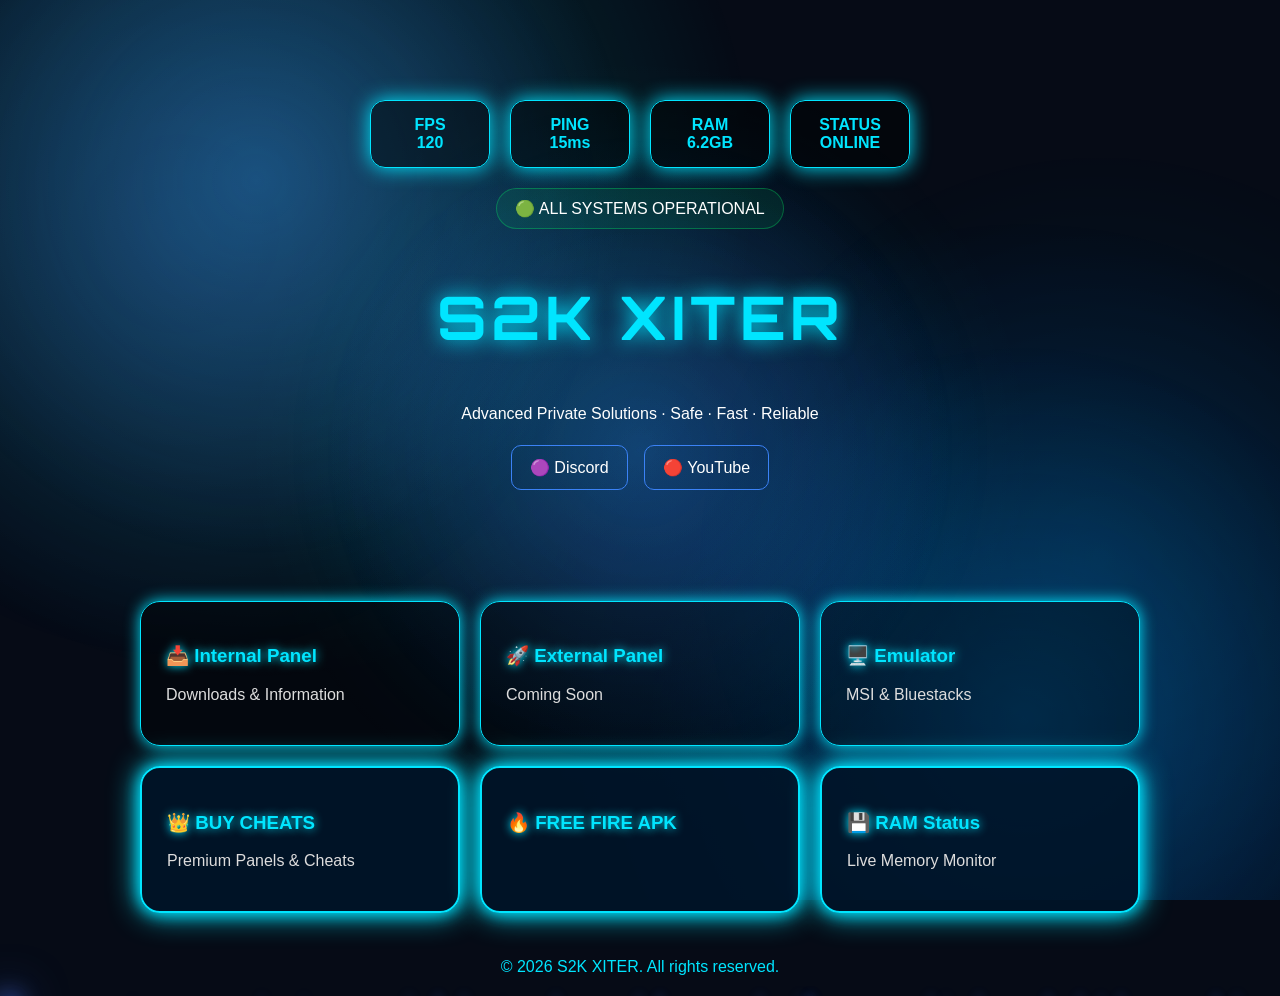
<file: index.html>
<!doctype html><html><head>
<meta name='viewport' content='width=device-width,initial-scale=1'>
<link rel='stylesheet' href='css/style.css'>
  <link href="https://fonts.googleapis.com/css2?family=Orbitron:wght@700&display=swap" rel="stylesheet">
<title>S2K XITER</title></head><body><div id='loader'><h1>S2K XITER</h1></div><div class='live-bg'></div>
<div class='bg'></div>
<section class='hero'> 
<div class="gaming-stats">

<div class="stat-box">
FPS<br>120
</div>

<div class="stat-box">
PING<br>15ms
</div>

<div class="stat-box">
RAM<br>6.2GB
</div>

<div class="stat-box">
STATUS<br>ONLINE
</div>

</div>
<div class='status'>🟢 ALL SYSTEMS OPERATIONAL</div>
<h1 class="hero-title" style="font-family:'Orbitron',sans-serif;font-size:60px;letter-spacing:4px;color:#00e5ff;text-shadow:0 0 20px #00e5ff;">
S2K XITER
</h1>
<p>Advanced Private Solutions · Safe · Fast · Reliable</p>
<div class='buttons'>
<a href="https://discord.gg/SNsgetCyT">🟣 Discord</a>
<a href="https://www.youtube.com/@s2k_xit2008">🔴 YouTube</a>
</div>
</section>
<div class='cards'>
<a class='card' href='internal-panel.html'><h3>📥 Internal Panel</h3><p>Downloads & Information</p></a>
<a class='card' href='external-panel.html'><h3>🚀 External Panel</h3><p>Coming Soon</p></a>
<a class='card' href='emulator.html'><h3>🖥️ Emulator</h3><p>MSI & Bluestacks</p></a>
<a class='card' href='fps-boost.html'><h3>👑 BUY CHEATS</h3><p>Premium Panels & Cheats</p></a>
<a class='card' href='device-boost.html'><h3>🔥 FREE FIRE APK</h3></a>
<a class='card' href='ram-status.html'>
    <h3>💾 RAM Status</h3>
    <p>Live Memory Monitor</p>
</a>
</div>
  <footer style="text-align:center;padding:20px;color:#00e5ff;">
    © 2026 S2K XITER. All rights reserved.
</footer>
<script src='js/particles.js'></script><script src='js/premium.js'></script><script src='js/parallax.js'></script>
</body></html>
</file>
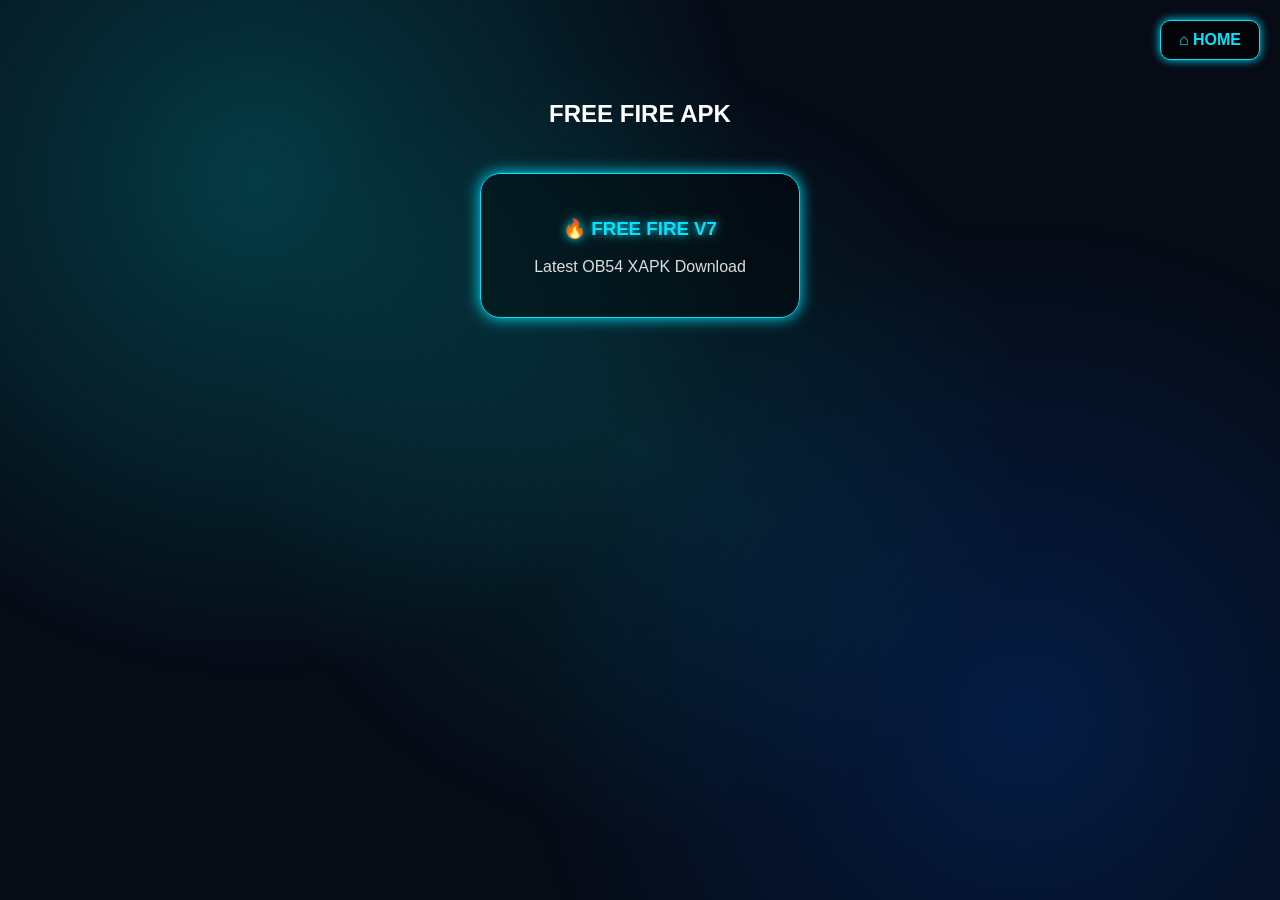
<file: device-boost.html>
<!DOCTYPE html>
<html>
<head>
<title>FREE FIRE APK</title>
<link rel="stylesheet" href="css/style.css">
</head>
<body>
<a href="index.html" class="home-btn">⌂ HOME</a>
<section class="hero">
    <h1>FREE FIRE APK</h1>

    <div class="cards">

        <a class="card"
        href="https://www.mediafire.com/file/20431w75ty0zlk3/FREE_FIRE_OB54_S2K_XITER_.xapk/file?dkey=j1x79i8cqti&r=1637"
        target="_blank">

            <h3>🔥 FREE FIRE V7</h3>
            <p>Latest OB54 XAPK Download</p>

        </a>

    </div>

</section>

</body>
</html>
</file>
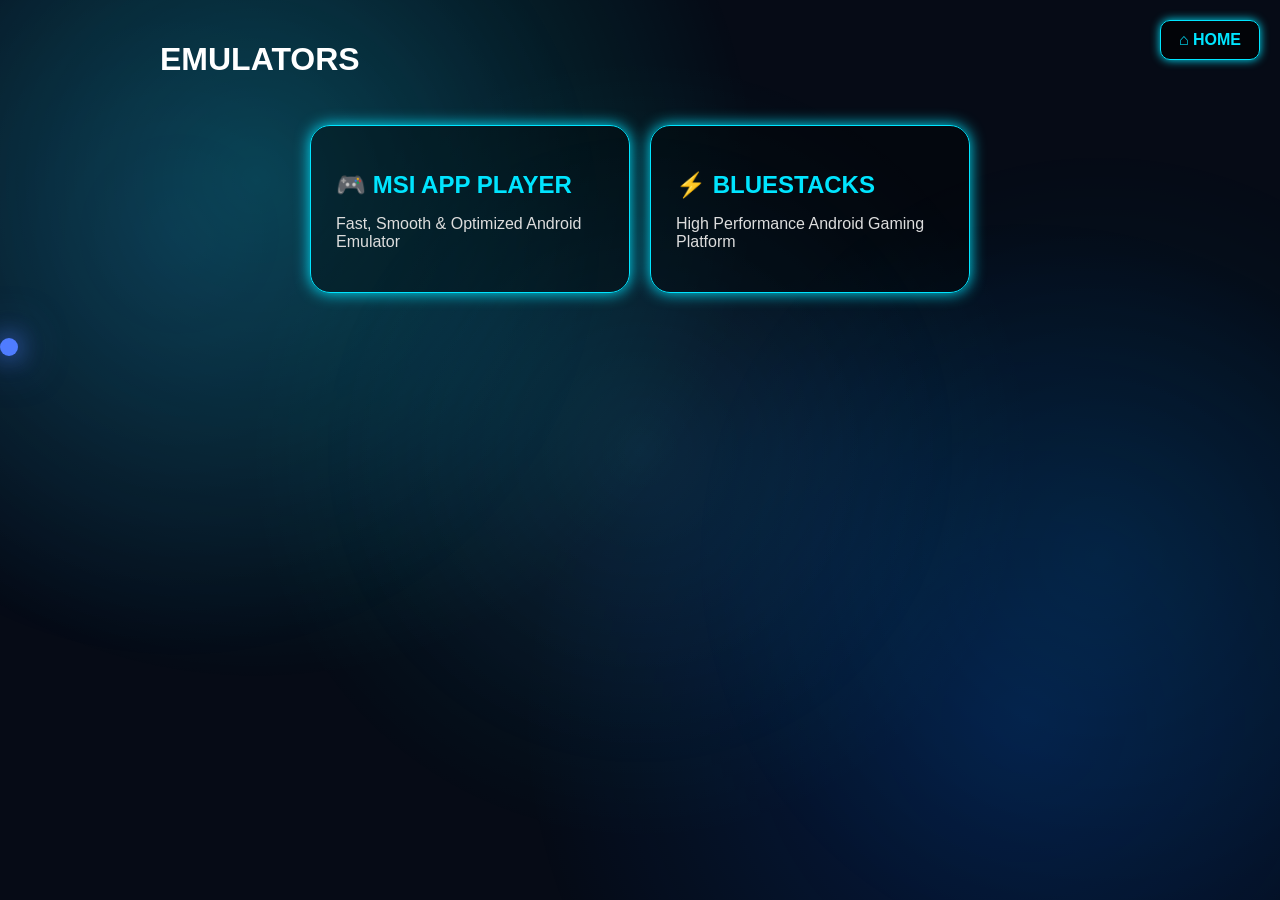
<file: emulator.html>
<html>
<head>
<link rel='stylesheet' href='css/style.css'>
</head>

<body>

<a href="index.html" class="home-btn">⌂ HOME</a>

<div class='wrap'>
<h1>EMULATORS</h1>

<div class='cards'>

<a class="card" href="https://www.mediafire.com/file/w0x16ah3nqd4jvv/Msi_App_Player.rar/file">
    <h2>🎮 MSI APP PLAYER</h2>
    <p>Fast, Smooth & Optimized Android Emulator</p>
</a>

<a class="card" href="https://www.mediafire.com/file/uvkfdsjcfbqovde/BlueStacks_App_Player_v5.22.130.1019.exe/file">
    <h2>⚡ BLUESTACKS</h2>
    <p>High Performance Android Gaming Platform</p>
</a>

</div>
</div>
    
<script src="js/parallax.js"></script>
<script src="js/premium.js"></script>

</body>
</html>
</file>
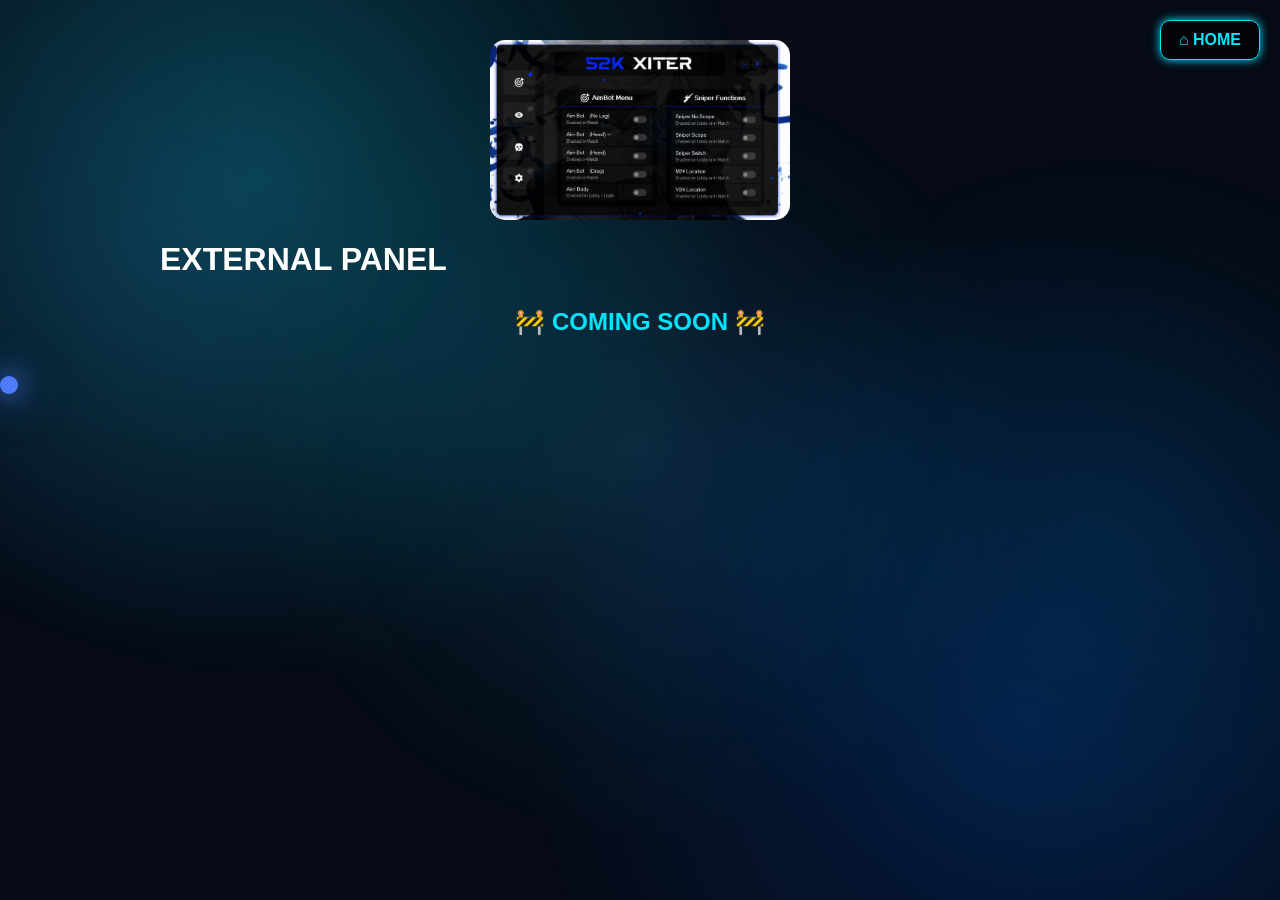
<file: external-panel.html>
<html>
<head>
    <link rel="stylesheet" href="css/style.css">
</head>

<body>

<a href="index.html" class="home-btn">⌂ HOME</a>

<div class="wrap">

    <img src="images/cda5bb25-c7d2-4fa8-ba25-c205ded6f461.jpg"
         style="width:300px;border-radius:15px;display:block;margin:20px auto;">

    <h1>EXTERNAL PANEL</h1>

    <h2 style="color:#00e5ff;text-align:center;margin-top:30px;">
        🚧 COMING SOON 🚧
    </h2>

</div>

<script src="js/parallax.js"></script>
<script src="js/premium.js"></script>

</body>
</html>
</file>
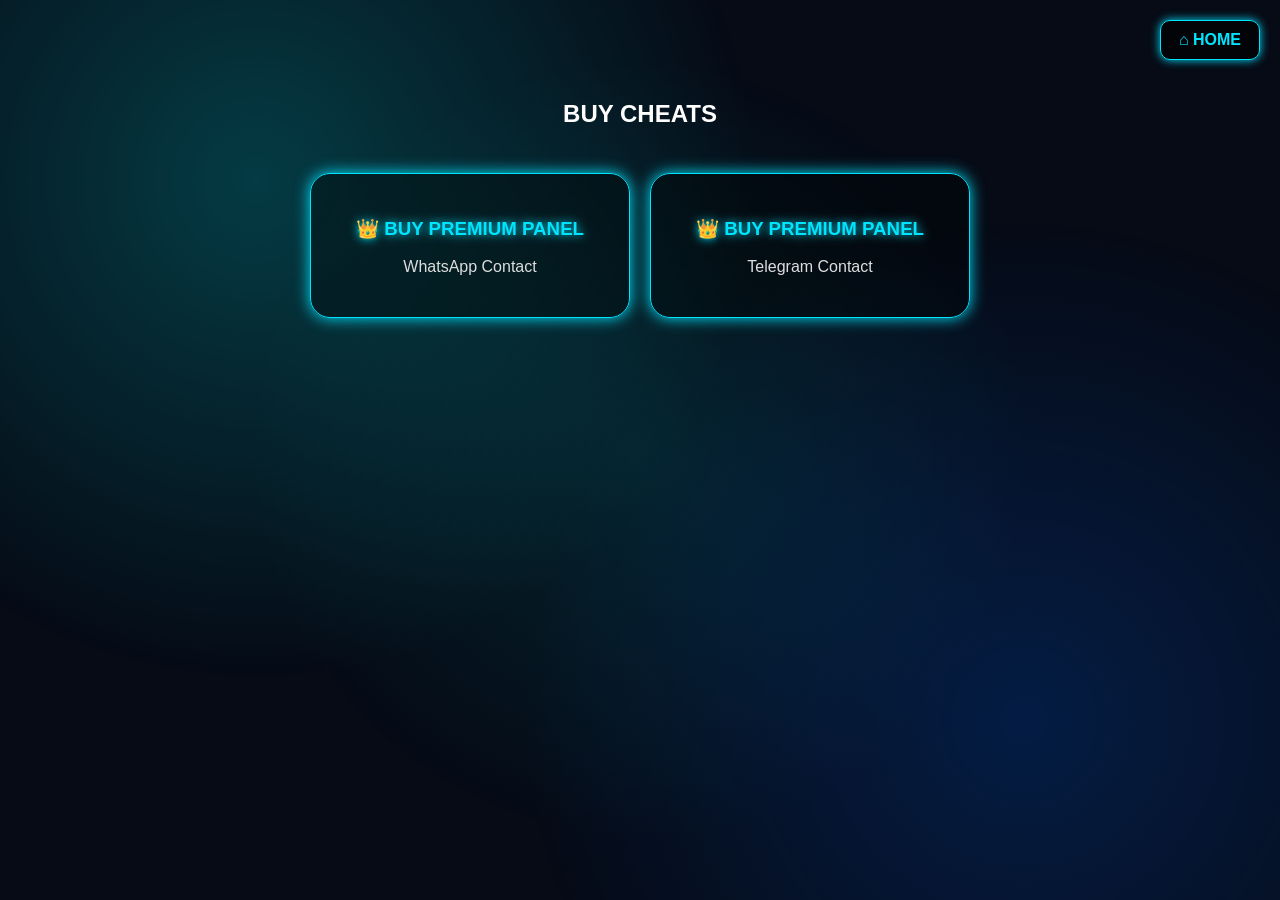
<file: fps-boost.html>
<!DOCTYPE html>
<html>
<head>
<title>BUY CHEATS</title>
<link rel="stylesheet" href="css/style.css">
</head>

<body>
<a href="index.html" class="home-btn">⌂ HOME</a>
<section class="hero">
<h1>BUY CHEATS</h1>

<div class="cards">

<a class="card" href="https://wa.me/qr/6TERS4MSHDT4M1" target="_blank">
<h3>👑 BUY PREMIUM PANEL</h3>
<p>WhatsApp Contact</p>
</a>

<a class="card" href="https://t.me/s2k_xit_2008" target="_blank">
<h3>👑 BUY PREMIUM PANEL</h3>
<p>Telegram Contact</p>
</a>

</div>

</section>

</body>
</html>
</file>
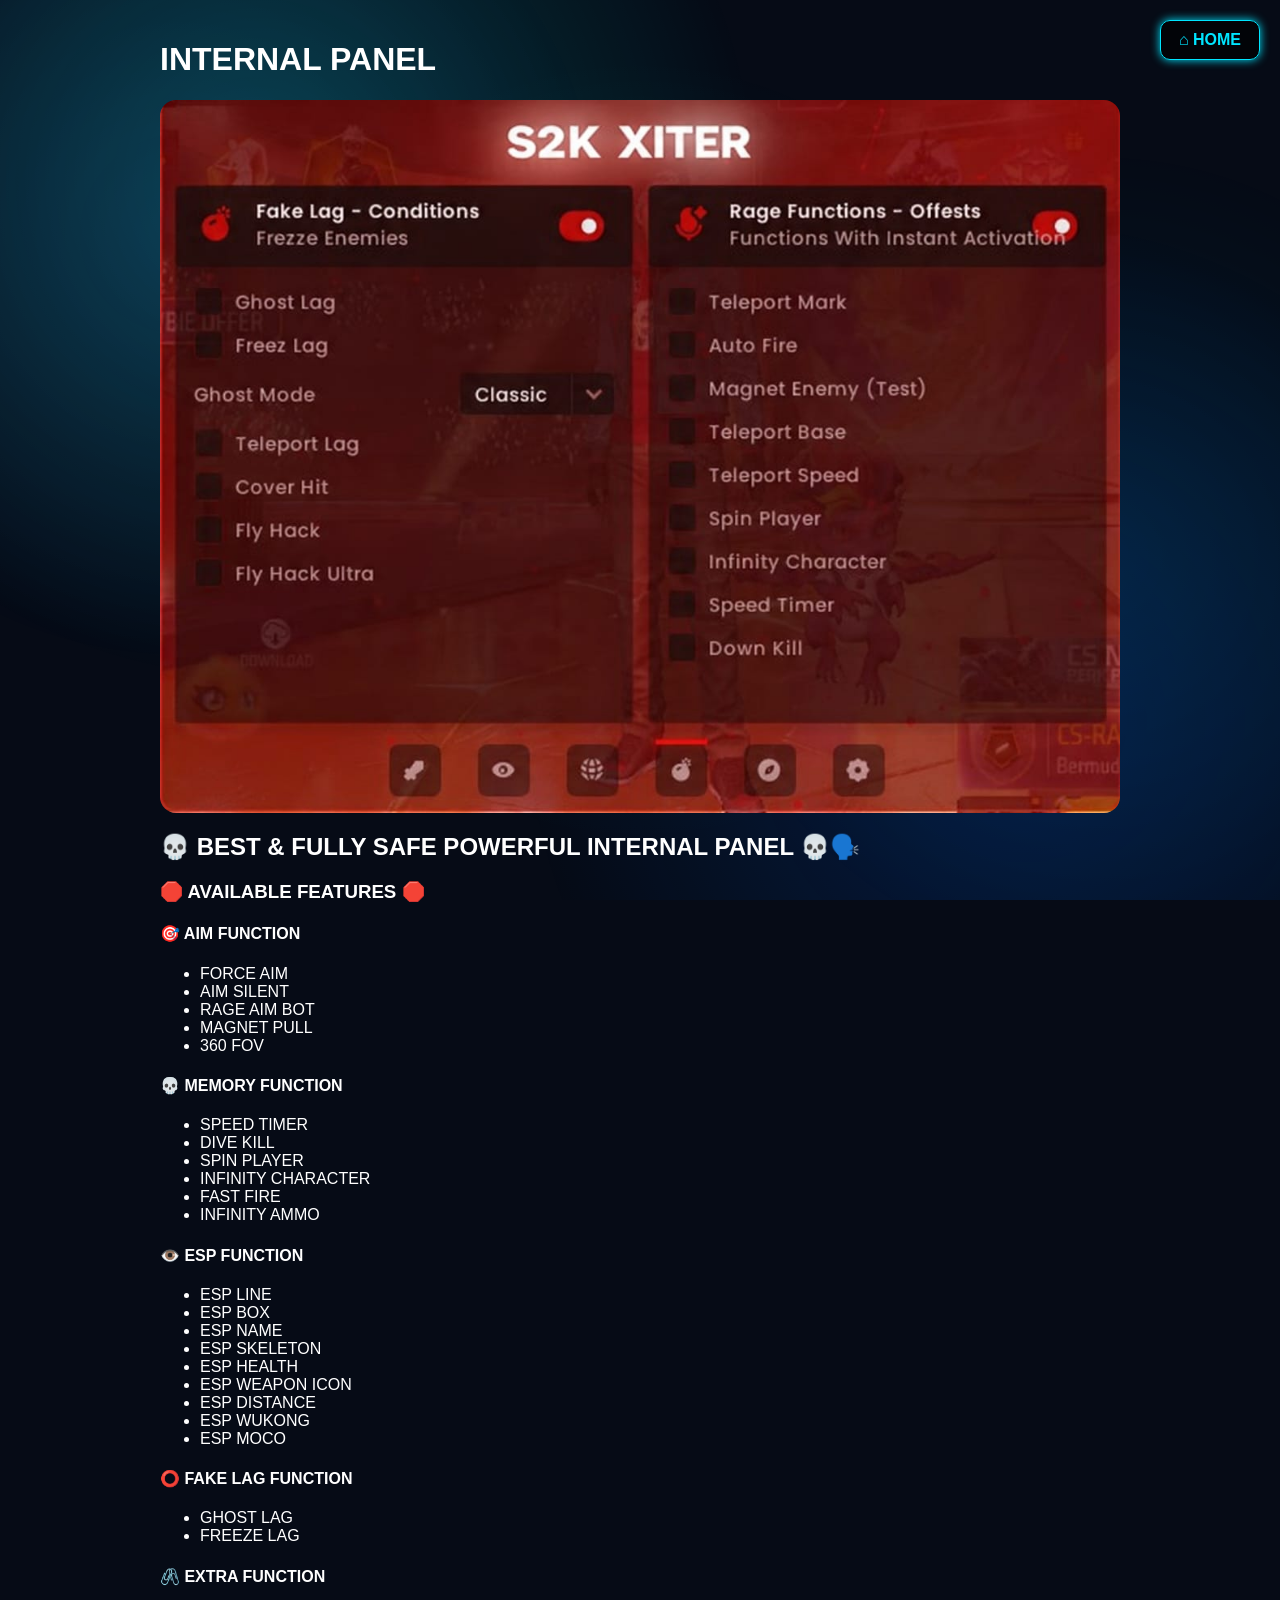
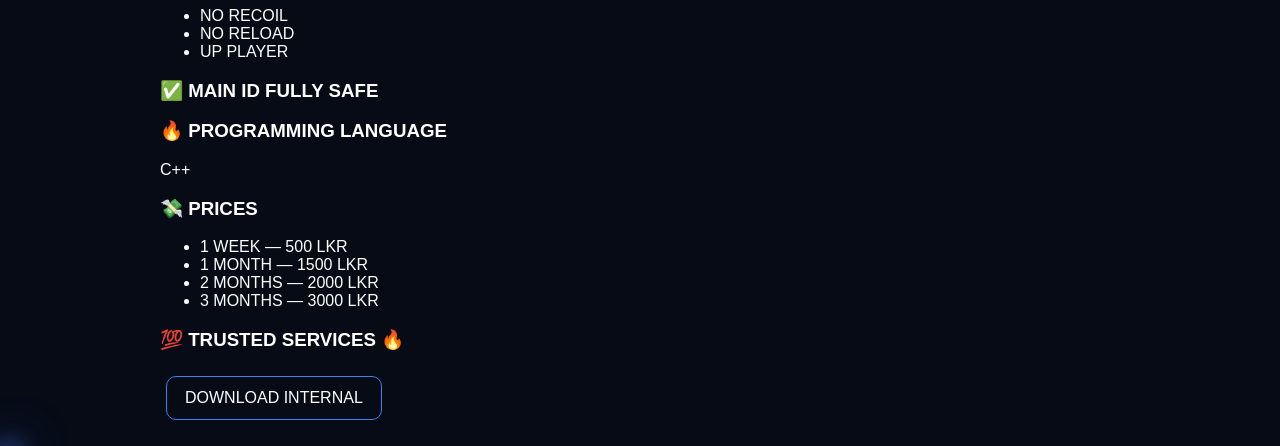
<file: internal-panel.html>
<html><head><link rel='stylesheet' href='css/style.css'></head><body>
  <a href="index.html" class="home-btn">⌂ HOME</a>
  <div class='wrap'>
<h1>INTERNAL PANEL</h1><img class='panel' src='images/internal.jpg'>
<h3><h2>💀 BEST & FULLY SAFE POWERFUL INTERNAL PANEL 💀🗣️</h2>

<h3>🛑 AVAILABLE FEATURES 🛑</h3>

<h4>🎯 AIM FUNCTION</h4>
<ul>
<li>FORCE AIM</li>
<li>AIM SILENT</li>
<li>RAGE AIM BOT</li>
<li>MAGNET PULL</li>
<li>360 FOV</li>
</ul>

<h4>💀 MEMORY FUNCTION</h4>
<ul>
<li>SPEED TIMER</li>
<li>DIVE KILL</li>
<li>SPIN PLAYER</li>
<li>INFINITY CHARACTER</li>
<li>FAST FIRE</li>
<li>INFINITY AMMO</li>
</ul>

<h4>👁️ ESP FUNCTION</h4>
<ul>
<li>ESP LINE</li>
<li>ESP BOX</li>
<li>ESP NAME</li>
<li>ESP SKELETON</li>
<li>ESP HEALTH</li>
<li>ESP WEAPON ICON</li>
<li>ESP DISTANCE</li>
<li>ESP WUKONG</li>
<li>ESP MOCO</li>
</ul>

<h4>⭕ FAKE LAG FUNCTION</h4>
<ul>
<li>GHOST LAG</li>
<li>FREEZE LAG</li>
</ul>

<h4>🖇️ EXTRA FUNCTION</h4>
<ul>
<li>NO RECOIL</li>
<li>NO RELOAD</li>
<li>UP PLAYER</li>
</ul>

<h3>✅ MAIN ID FULLY SAFE</h3>

<h3>🔥 PROGRAMMING LANGUAGE</h3>
<p>C++</p>

<h3>💸 PRICES</h3>
<ul>
<li>1 WEEK — 500 LKR</li>
<li>1 MONTH — 1500 LKR</li>
<li>2 MONTHS — 2000 LKR</li>
<li>3 MONTHS — 3000 LKR</li>
</ul>

<h3>💯 TRUSTED SERVICES 🔥</h3></ul>

  
  <div class='buttons'><a href='https://www.mediafire.com/file/77uc6bjph3po8pw/S2K+XITER.rar/file?dkey=3p4jp9l4pzq&r=168'>DOWNLOAD INTERNAL</a></div>
</div><script src='js/parallax.js'></script><script src='js/premium.js'></script></body></html>
</file>
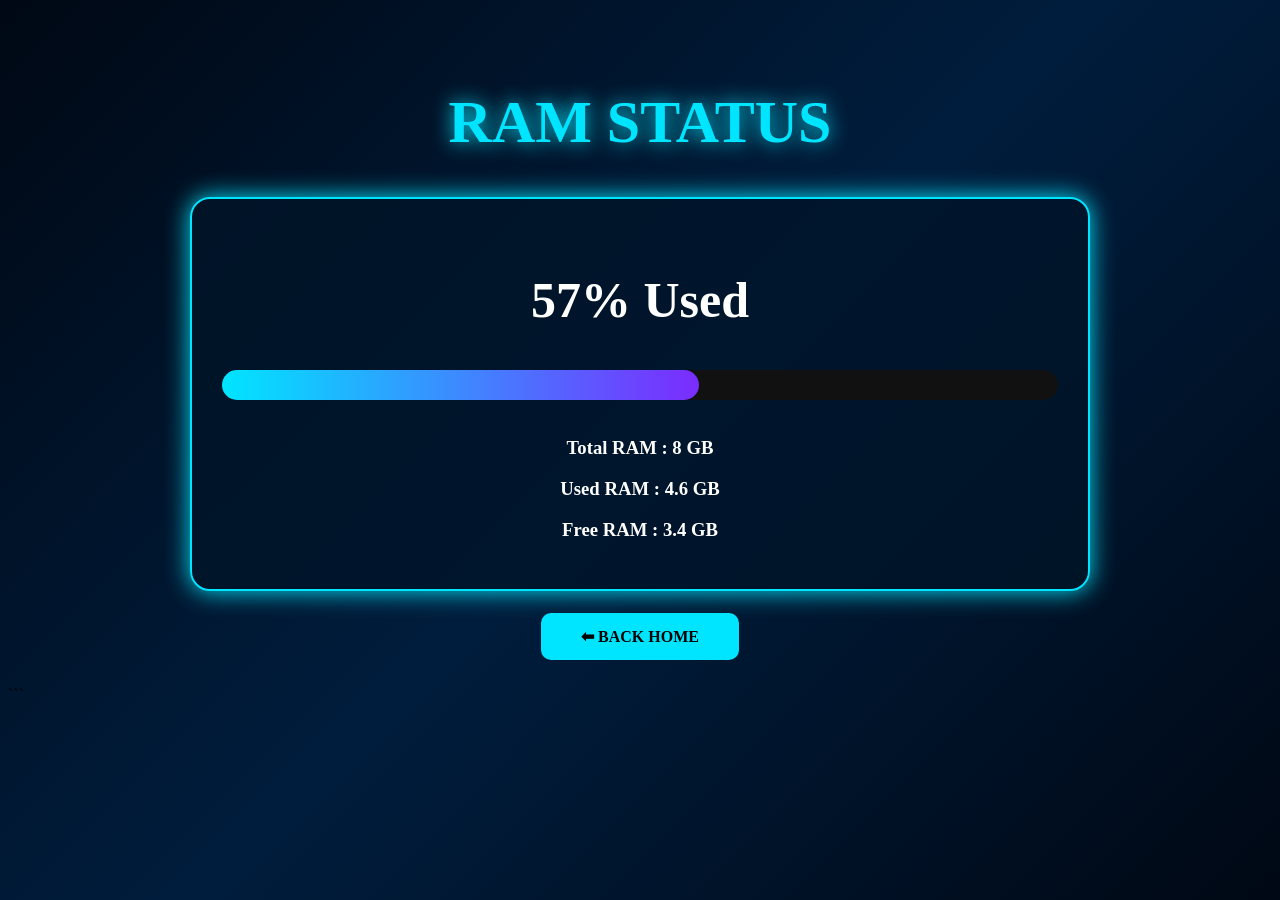
<file: ram-status.html>
<body style="background:linear-gradient(135deg,#000814,#001d3d,#000814);">

<div style="max-width:900px;margin:auto;padding:40px;color:white;text-align:center;">

<h1 style="font-size:60px;color:#00e5ff;text-shadow:0 0 20px #00e5ff;">
RAM STATUS
</h1>

<div style="background:rgba(0,20,40,.8);
border:2px solid #00e5ff;
border-radius:20px;
padding:30px;
margin-top:30px;
box-shadow:0 0 25px #00e5ff;">

<h2 id="ram" style="font-size:50px;">68% Used</h2>

<div style="width:100%;height:30px;background:#111;border-radius:50px;">
<div id="bar"
style="height:30px;width:68%;
background:linear-gradient(90deg,#00e5ff,#7b2cff);
border-radius:50px;">
</div>
</div>

<br>

<h3>Total RAM : 8 GB</h3>
<h3 id="used">Used RAM : 5.4 GB</h3>
<h3 id="free">Free RAM : 2.6 GB</h3>

</div>

<br><br>

<a href="index.html"
style="padding:15px 40px;
background:#00e5ff;
color:black;
text-decoration:none;
border-radius:10px;
font-weight:bold;">
⬅ BACK HOME
</a>

</div>

<script>
let percent = Math.floor(Math.random()*40)+40;

document.getElementById("ram").innerHTML =
percent + "% Used";

document.getElementById("bar").style.width =
percent + "%";

document.getElementById("used").innerHTML =
"Used RAM : " + (8*percent/100).toFixed(1) + " GB";

document.getElementById("free").innerHTML =
"Free RAM : " + (8-(8*percent/100)).toFixed(1) + " GB";
</script>

</body>
```
</file>
<file: css/style.css>
*{box-sizing:border-box}body{margin:0;font-family:Arial;background:#060b16;color:#fff}
.bg{position:fixed;inset:0;background:radial-gradient(circle at center,rgba(0,140,255,.15),transparent 45%);animation:pulse 6s infinite;z-index:-1}
header{text-align:center;padding:40px 20px}.logo{max-width:220px}
.badge{display:inline-block;padding:8px 14px;border:1px solid #3b82f6;border-radius:20px}
.buttons a,.card{transition:.3s}
.buttons a{display:inline-block;margin:6px;padding:12px 18px;border:1px solid #3b82f6;border-radius:10px;color:#fff;text-decoration:none}
.cards{display:grid;grid-template-columns:repeat(auto-fit,minmax(220px,1fr));gap:20px;padding:25px;max-width:1200px;margin:auto}
.card{background:rgba(20,30,60,.75);border:1px solid #00e5ff;border-radius:18px;padding:24px;text-decoration:none;color:#fff;box-shadow:0 0 40px #00e5ff,0 0 80px #00e5ff}
.card:hover,.buttons a:hover{transform:translateY(-5px);box-shadow:0 0 40px #00e5ff,0 0 80px #00e5ff}
.wrap{max-width:1000px;margin:auto;padding:20px}.panel{width:100%;border-radius:16px}
@keyframes pulse{50%{transform:scale(1.08)}}


.hero{padding:80px 20px;text-align:center}
.hero-title{text-shadow:0 0 10px #4f7cff,0 0 30px #4f7cff,0 0 60px #4f7cff;font-size:64px}
.status{display:inline-block;padding:10px 18px;border-radius:50px;border:1px solid rgba(0,255,100,.3);background:rgba(0,255,100,.08)}
body:before{content:"";position:fixed;inset:0;background:
radial-gradient(circle at 20% 20%,rgba(79,124,255,.15),transparent 30%),
radial-gradient(circle at 80% 80%,rgba(79,124,255,.12),transparent 30%);
animation:floatGlow 8s ease-in-out infinite;z-index:-1}
@keyframes floatGlow{50%{transform:scale(1.08)}}
.card:hover{transform:translateY(-10px) scale(1.02)}


/* Premium mouse hover effects */
.card{
    position:relative;
    overflow:hidden;
}
.card::before{
    content:"";
    position:absolute;
    top:-50%;
    left:-50%;
    width:200%;
    height:200%;
    background:linear-gradient(45deg,transparent,rgba(79,124,255,.25),transparent);
    opacity:0;
    transition:.5s;
}
.card:hover{
    transform:translateY(-12px) scale(1.03);
    box-shadow:0 0 20px rgba(79,124,255,.5),0 0 40px rgba(79,124,255,.35),0 0 80px rgba(79,124,255,.2);
}
.card:hover::before{
    opacity:1;
    animation:shine 1.2s linear;
}
.buttons a:hover{
    transform:translateY(-4px);
    background:#4f7cff;
    box-shadow:0 0 15px #4f7cff,0 0 30px #4f7cff,0 0 60px rgba(79,124,255,.5);
}
@keyframes shine{
    0%{transform:translateX(-100%) rotate(45deg);}
    100%{transform:translateX(100%) rotate(45deg);}
}


/* Live animated background */
.live-bg{
    position:fixed;
    top:0;left:0;
    width:100%;height:100%;
    z-index:-1;
    background:
      radial-gradient(circle at 20% 20%, rgba(79,124,255,.25), transparent 30%),
      radial-gradient(circle at 80% 80%, rgba(0,183,255,.20), transparent 30%),
      radial-gradient(circle at 50% 50%, rgba(79,124,255,.15), transparent 40%);
    animation:liveBackground 12s ease-in-out infinite alternate;
}
@keyframes liveBackground{
  0%{transform:scale(1) translate(0,0);}
  50%{transform:scale(1.15) translate(-20px,-20px);}
  100%{transform:scale(1.05) translate(20px,20px);}
}

.particle{position:fixed;width:4px;height:4px;border-radius:50%;background:#4f7cff;
box-shadow:0 0 12px #4f7cff;pointer-events:none;animation:floatP 12s linear infinite}
@keyframes floatP{from{transform:translateY(100vh)}to{transform:translateY(-120px)}}
.nav-glow{animation:navPulse 3s infinite}
@keyframes navPulse{50%{filter:drop-shadow(0 0 12px #4f7cff)}}


/* Loading screen */
#loader{position:fixed;inset:0;background:#050914;display:flex;align-items:center;justify-content:center;z-index:9999;flex-direction:column}
#loader h1{color:#4f7cff;text-shadow:0 0 20px #4f7cff;animation:pulseLogo 1.5s infinite}
@keyframes pulseLogo{50%{transform:scale(1.08)}}

/* Mouse orb */
#orb{position:fixed;width:18px;height:18px;border-radius:50%;background:#4f7cff;
box-shadow:0 0 25px #4f7cff,0 0 50px #4f7cff;pointer-events:none;z-index:9998}

/* Navbar */
.navbar{display:flex;justify-content:center;gap:15px;padding:15px;backdrop-filter:blur(10px)}
.navbar a{color:white;text-decoration:none;padding:10px 16px;border:1px solid rgba(79,124,255,.4);border-radius:10px}
.navbar a:hover{box-shadow:0 0 20px #4f7cff}

/* Page transitions */
body{animation:fadeIn .7s ease}
@keyframes fadeIn{from{opacity:0}to{opacity:1}}

.card h3{transition:.3s}
.card:hover h3{transform:scale(1.05)}


/* Premium 3D Parallax Background */
.parallax-bg{
 position:fixed;
 inset:0;
 z-index:-2;
 overflow:hidden;
 perspective:1000px;
}
.layer{
 position:absolute;
 inset:-10%;
 background-repeat:no-repeat;
 background-size:cover;
 opacity:.35;
 will-change:transform;
}
.layer1{
 background:radial-gradient(circle at 20% 30%, rgba(79,124,255,.35), transparent 30%);
}
.layer2{
 background:radial-gradient(circle at 80% 60%, rgba(0,200,255,.25), transparent 30%);
}
.layer3{
 background:radial-gradient(circle at 50% 50%, rgba(120,80,255,.20), transparent 35%);
}


/* Neon Upgrade Cards */
.card:nth-child(4),
.card:nth-child(5){
    background: rgba(0,20,40,0.9);
    border: 2px solid #00e5ff;
    box-shadow: 0 0 15px #00e5ff,
                0 0 30px #00e5ff;
}

.card:nth-child(4):hover,
.card:nth-child(5):hover{
    transform: translateY(-10px) scale(1.05);
    box-shadow: 0 0 25px #00e5ff,
                0 0 50px #00e5ff;
}

.card:nth-child(4) h3,
.card:nth-child(5) h3{
    color: #00e5ff;
    text-shadow: 0 0 10px #00e5ff;
}

/* RAM STATUS NEON */
.card:nth-child(6){
    background: rgba(0,20,40,0.9);
    border: 2px solid #00e5ff;
    box-shadow: 0 0 15px #00e5ff,
                0 0 30px #00e5ff;
}

.card:nth-child(6):hover{
    transform: translateY(-10px) scale(1.05);
    box-shadow: 0 0 25px #00e5ff,
                0 0 50px #00e5ff;
}

.card:nth-child(6) h3{
    color: #00e5ff;
    text-shadow: 0 0 10px #00e5ff;
}

.gaming-stats{
display:flex;
justify-content:center;
gap:20px;
flex-wrap:wrap;
padding:20px;
}

.stat-box{
background:rgba(0,0,0,.45);
border:1px solid #00e5ff;
padding:15px 25px;
border-radius:15px;
color:#00e5ff;
font-weight:bold;
box-shadow:0 0 20px #00e5ff;
text-align:center;
min-width:120px;
}

body::before{
    content:"";
    position:fixed;
    top:0;
    left:0;
    width:100%;
    height:100%;
    background:
    radial-gradient(circle at 20% 20%, rgba(0,255,255,.2), transparent 40%),
    radial-gradient(circle at 80% 80%, rgba(0,100,255,.2), transparent 40%),
    radial-gradient(circle at 50% 50%, rgba(0,255,255,.1), transparent 50%);
    animation: moveBg 10s ease-in-out infinite alternate;
    z-index:-1;
}

@keyframes moveBg{
    0%{
        transform:scale(1) translate(0,0);
    }
    100%{
        transform:scale(1.2) translate(-50px,-50px);
    }
}

.cards{
    display:flex;
    gap:20px;
    justify-content:center;
    flex-wrap:wrap;
}

.card{
    background:rgba(0,0,0,0.35);
    border:1px solid #00e5ff;
    border-radius:20px;
    padding:25px;
    width:320px;
    text-decoration:none;
    color:white;
    transition:0.3s;
    box-shadow:0 0 15px #00e5ff;
}

.card:hover{
    transform:translateY(-8px) scale(1.03);
    box-shadow:0 0 30px #00e5ff;
}

.card h2{
    color:#00e5ff;
    margin-bottom:10px;
}

.card p{
    color:#ddd;
}

.home-btn{
    position: fixed;
    top: 20px;
    right: 20px;
    padding: 10px 18px;
    background: rgba(0,0,0,0.6);
    border: 1px solid #00e5ff;
    border-radius: 10px;
    color: #00e5ff;
    text-decoration: none;
    font-weight: bold;
    box-shadow: 0 0 10px #00e5ff;
    z-index: 9999;
}

.home-btn:hover{
    background: #00e5ff;
    color: #000;
}
.card h3{
    color:#00e5ff;
    text-shadow:0 0 10px #00e5ff;
}

.more-menu{
    position:fixed;
    top:20px;
    left:20px;
    z-index:999;
}

.more-btn{
    background:#00e5ff;
    color:#000;
    border:none;
    padding:10px 15px;
    border-radius:10px;
    font-weight:bold;
    cursor:pointer;
}
</file>
